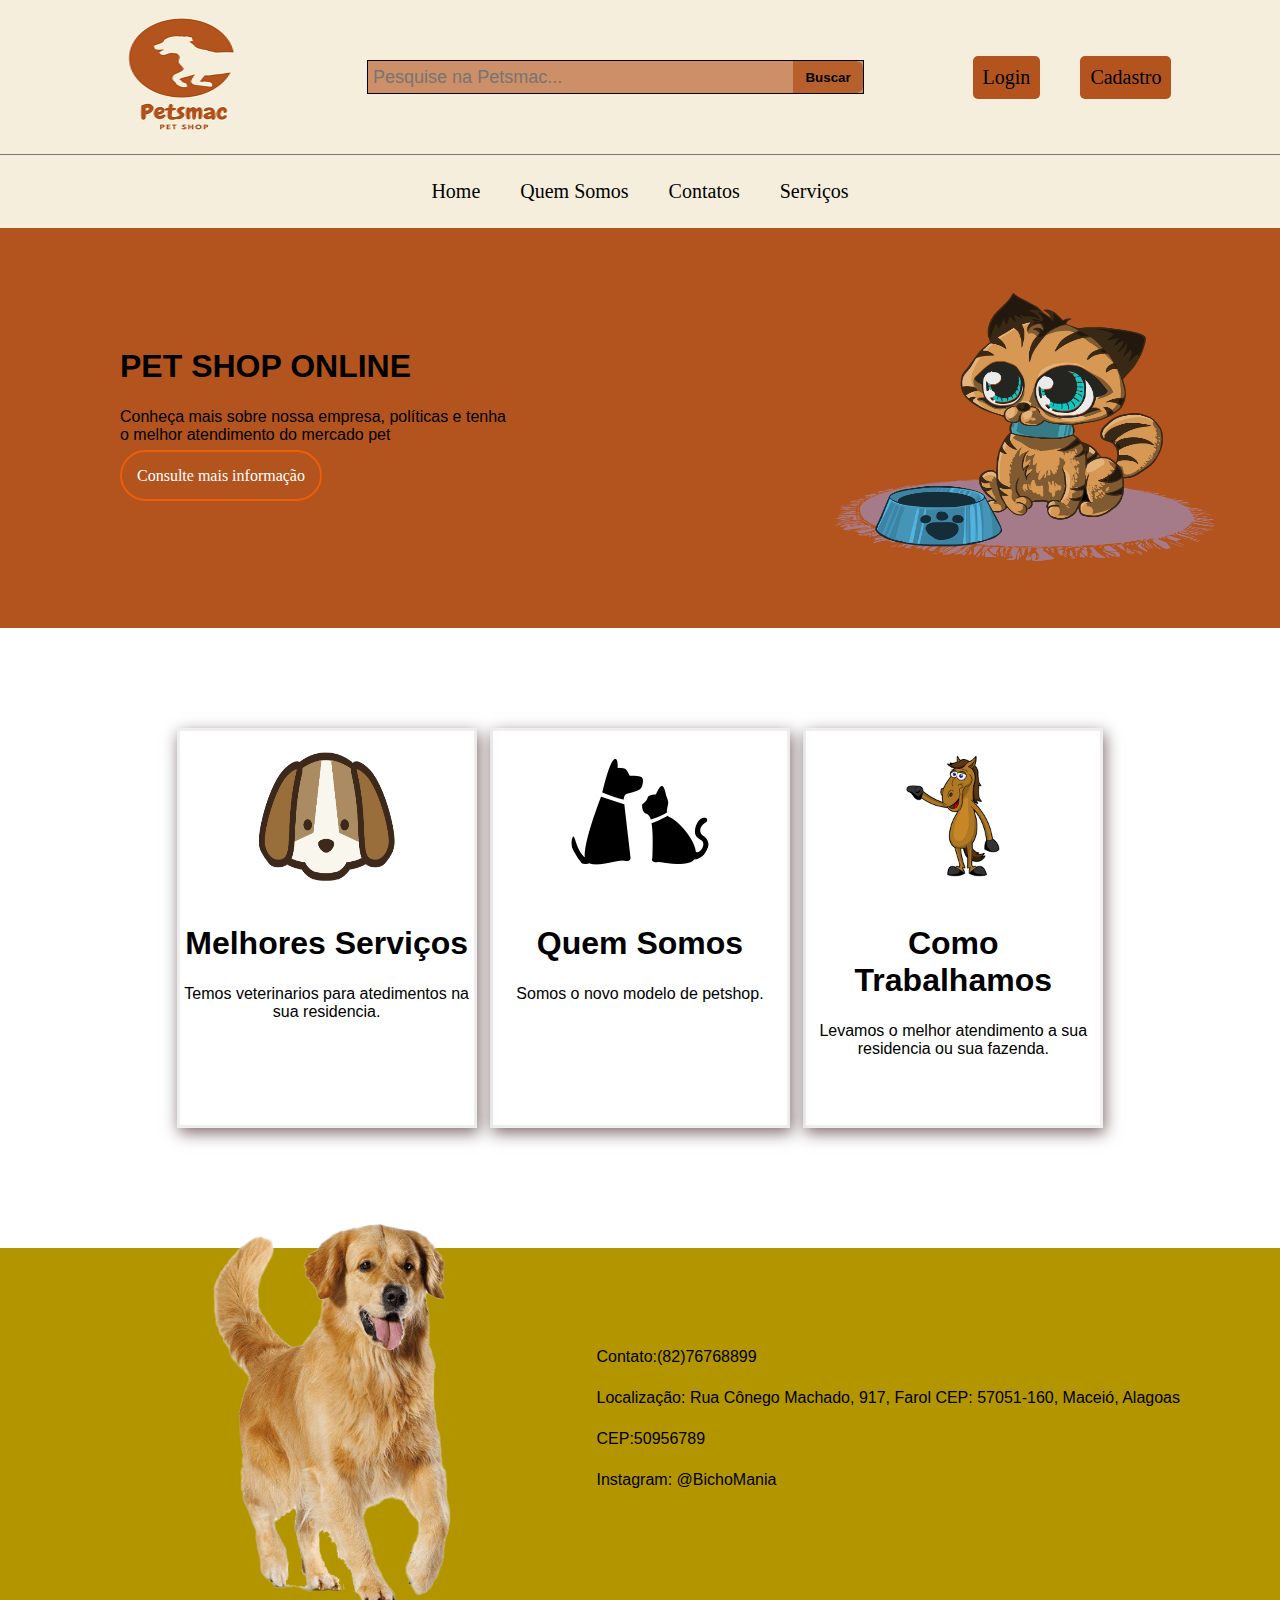
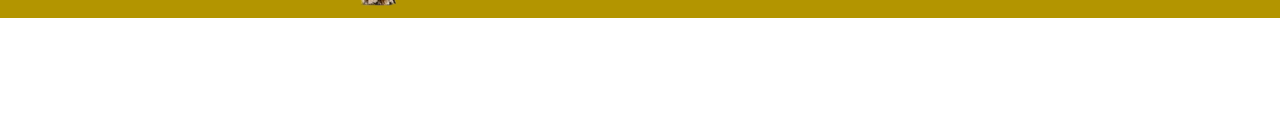
<file: index.html>
<!DOCTYPE html>
<html lang="pt-BR">
<head>
    <meta charset="UTF-8">
    <meta http-equiv="X-UA-Compatible" content="IE=edge">
    <meta name="viewport" content="width=device-width, initial-scale=1.0">
    <link rel="shortcut icon" href="img/favicon.ico" type="image/x-icon">
    <link rel="stylesheet" href="style.css/style.css">
    <title>BichoMania</title>
</head>
<body>
    <header id="cabeçalho">   
        <div>
            <img class="logo" src="img/petsmac.png" alt="">
        </div>
        <div id="divBusca">
            <input type="text" id="txtBusca" placeholder="Pesquise na Petsmac..."/>
            <button id="btnBusca">Buscar</button>
        </div>
        <!--A PARTE DO LOGIN QUE TU PEDIU PRA COMENTAR TA AQUI-->
        <!--A PARTE DO LOGIN QUE TU PEDIU PRA COMENTAR TA AQUI-->

        <div id="divLogin">
            <div class="navLogin" style="display: flex; align-items: center; justify-content: center; margin: 5px;">
                <a href="login.html">Login</a>
                <a href="cadastro.html">Cadastro</a>
            </div>
        </div>
        
        <!--A PARTE DO LOGIN QUE TU PEDIU PRA COMENTAR TA AQUI-->
        <!--A PARTE DO LOGIN QUE TU PEDIU PRA COMENTAR TA AQUI-->
    </header>

    <div class="nav-items">
        <nav>
            <div class="container-header">
                <ul>
                    <li>Home</li>
                    <li>Quem Somos</li>
                    <li>Contatos</li>
                    <li>Serviços</li>
                </ul>
            </div>
        </nav>
    </div>

    <main id="corpo">
    <img  class="kitty" src="img/kitty-1459135_1280.png"  alt="">
        <div class="conteudo">
             <h1>PET SHOP ONLINE</h1>
             <p>Conheça mais sobre nossa empresa, políticas e tenha o melhor atendimento do mercado pet </p>
             <a  class="read" href="#">Consulte mais informação</a>
        </div>
    </main>
    <section id="container">
            <div class="item"><img class="pet" src="img/fb15f07243e81de329a17151300b5e99.png" alt="">
                 <h1>Melhores Serviços</h1>
                <p>Temos veterinarios para atedimentos na sua residencia.</p>
            </div>
            <div class="item"><img  class="pet" src="img/logo.png" alt="">
                <h1>Quem Somos</h1>
                <p>Somos o novo modelo de petshop.</p>
            </div>
            <div class="item"><img class="pet" src="img/images (1).png" alt="">
                <h1>Como Trabalhamos</h1>
                <p>Levamos o melhor atendimento a sua residencia ou sua fazenda.</p>
            </div>
    </section>

    <footer>
        <img class="dog" src="img/dogfooter.png" alt="">
        <div class="contato">
            <p>Contato:(82)76768899</p>
            <p> Localização: Rua Cônego Machado, 917, Farol CEP: 57051-160, Maceió, Alagoas</p>
            <p>CEP:50956789</p>
            <p>Instagram: @BichoMania</p>
        </div>
    </footer>
</body>
</html>
</file>
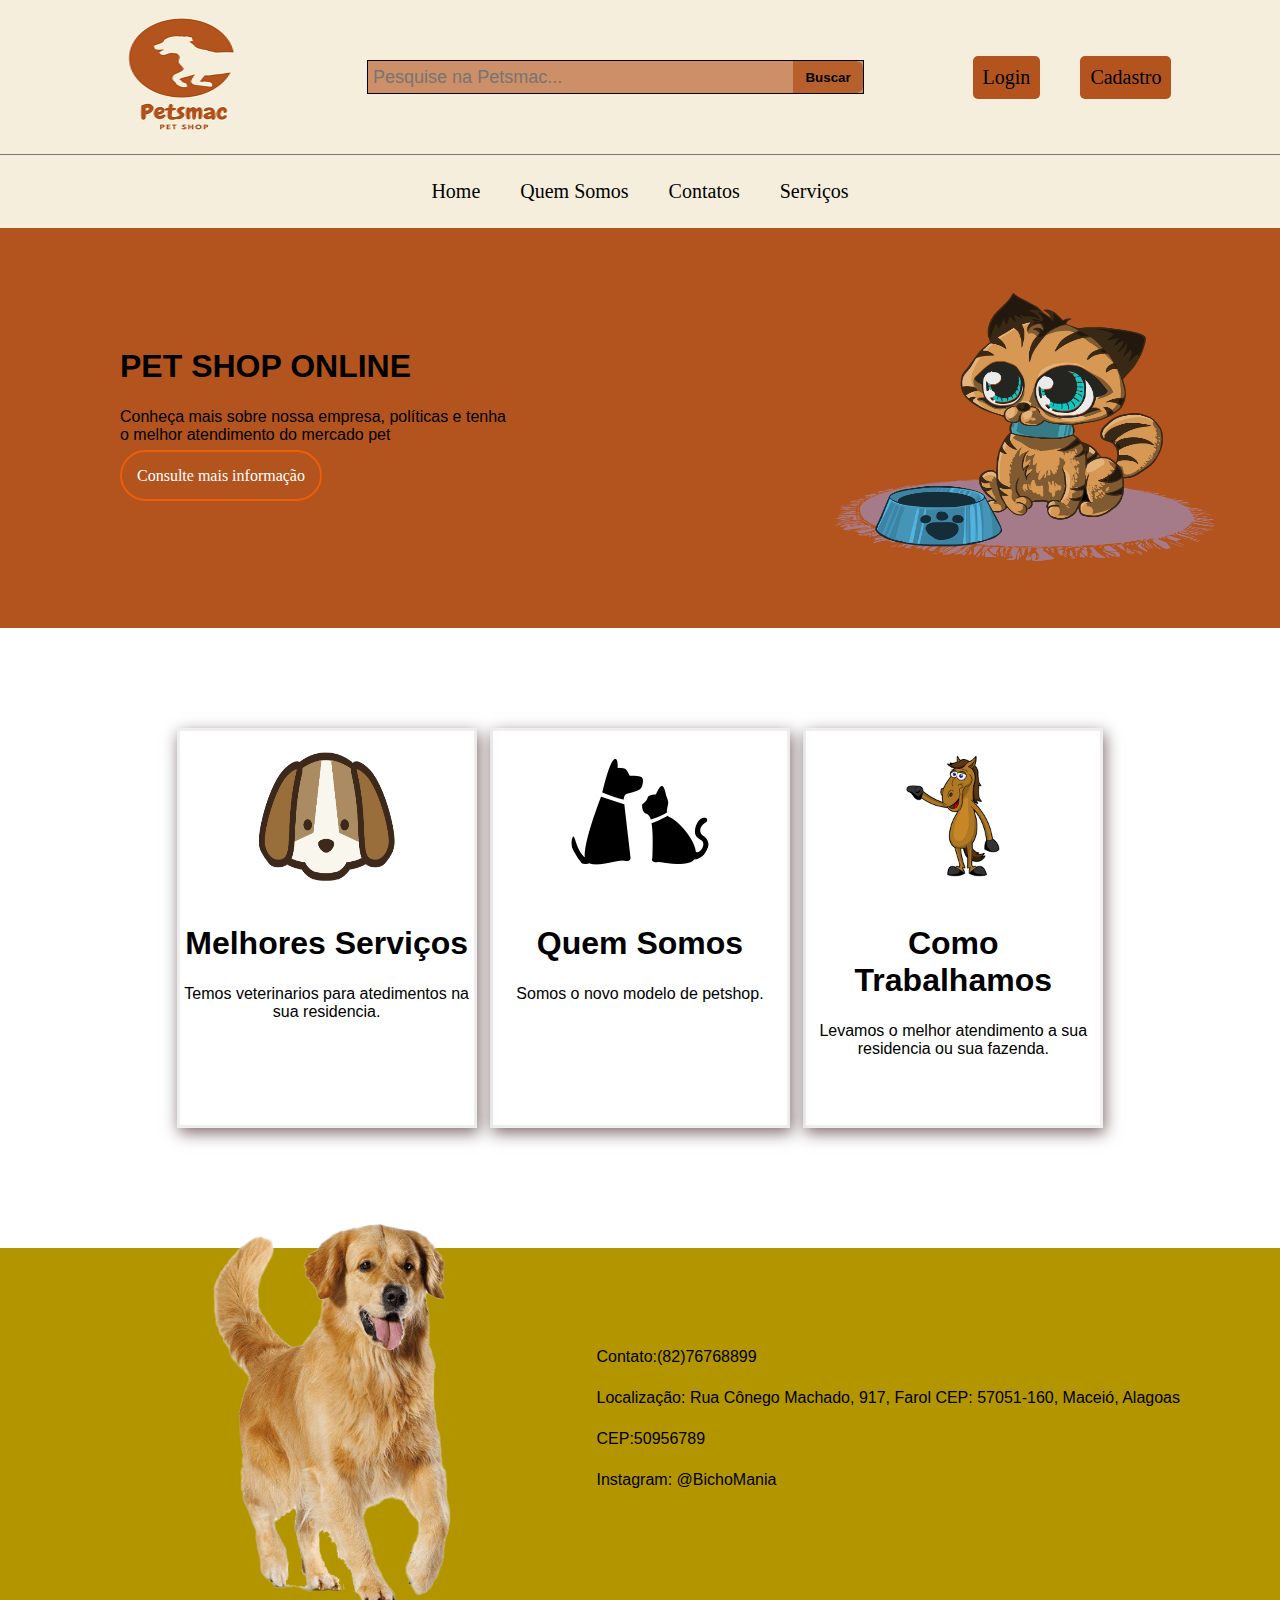
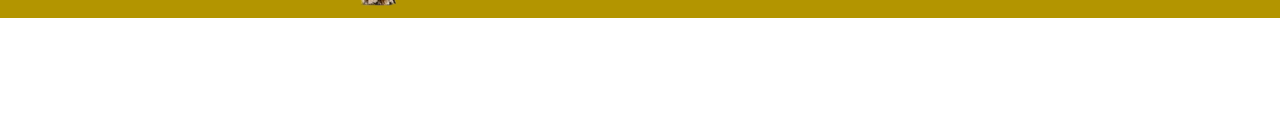
<file: SitePet-main/index.html>
<!DOCTYPE html>
<html lang="pt-BR">
<head>
    <meta charset="UTF-8">
    <meta http-equiv="X-UA-Compatible" content="IE=edge">
    <meta name="viewport" content="width=device-width, initial-scale=1.0">
    <link rel="shortcut icon" href="img/favicon.ico" type="image/x-icon">
    <link rel="stylesheet" href="style.css/style.css">
    <title>BichoMania</title>
</head>
<body>
    <header id="cabeçalho">   
        <div>
            <img class="logo" src="img/petsmac.png" alt="">
        </div>
        <div id="divBusca">
            <input type="text" id="txtBusca" placeholder="Pesquise na Petsmac..."/>
            <button id="btnBusca">Buscar</button>
        </div>
        <div id="divLogin">
            <div class="navLogin" style="display: flex; align-items: center; justify-content: center; margin: 5px;">
                <a href="login.html">Login</a>
                <a href="cadastro.html">Cadastro</a>
            </div>
        </div>
    </header>

    <div class="nav-items">
        <nav>
            <div class="container-header">
                <ul>
                    <li>Home</li>
                    <li>Quem Somos</li>
                    <li>Contatos</li>
                    <li>Serviços</li>
                </ul>
            </div>
        </nav>
    </div>

    <main id="corpo">
    <img  class="kitty" src="img/kitty-1459135_1280.png"  alt="">
        <div class="conteudo">
             <h1>PET SHOP ONLINE</h1>
             <p>Conheça mais sobre nossa empresa, políticas e tenha o melhor atendimento do mercado pet </p>
             <a  class="read" href="#">Consulte mais informação</a>
        </div>
    </main>
    <section id="container">
            <div class="item"><img class="pet" src="img/fb15f07243e81de329a17151300b5e99.png" alt="">
                 <h1>Melhores Serviços</h1>
                <p>Temos veterinarios para atedimentos na sua residencia.</p>
            </div>
            <div class="item"><img  class="pet" src="img/logo.png" alt="">
                <h1>Quem Somos</h1>
                <p>Somos o novo modelo de petshop.</p>
            </div>
            <div class="item"><img class="pet" src="img/images (1).png" alt="">
                <h1>Como Trabalhamos</h1>
                <p>Levamos o melhor atendimento a sua residencia ou sua fazenda.</p>
            </div>
    </section>

    <footer>
        <img class="dog" src="img/dogfooter.png" alt="">
        <div class="contato">
            <p>Contato:(82)76768899</p>
            <p> Localização: Rua Cônego Machado, 917, Farol CEP: 57051-160, Maceió, Alagoas</p>
            <p>CEP:50956789</p>
            <p>Instagram: @BichoMania</p>
        </div>
    </footer>
</body>
</html>
</file>
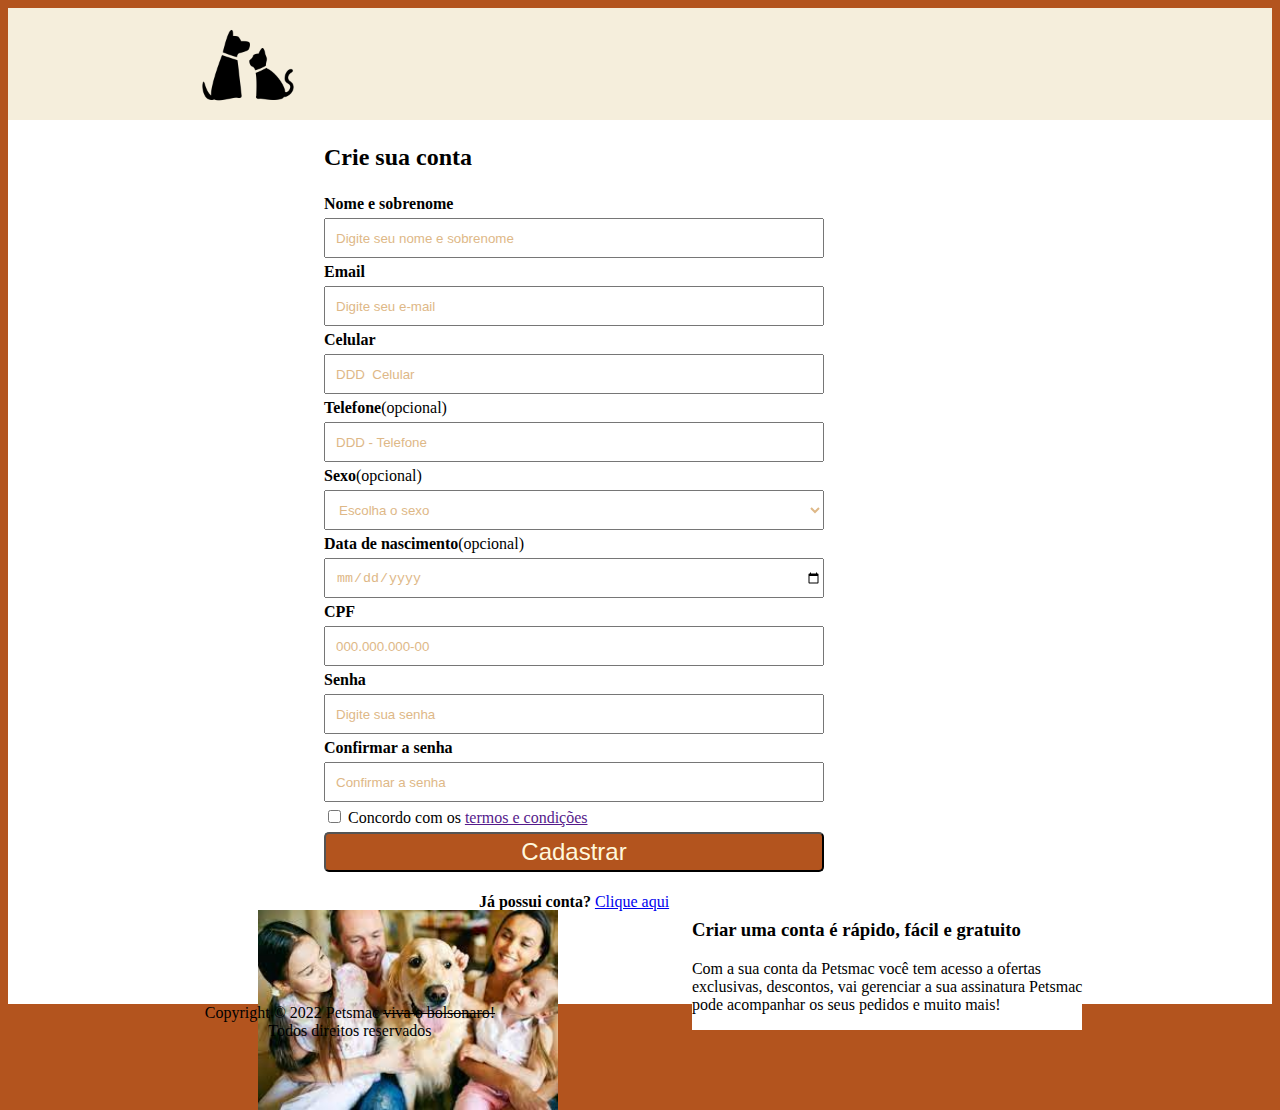
<file: cadastro.html>
<html>
    <head>
        <title>Clínica Veterinária</title>
        <meta charset="utf-8"/>
        <style>
 
            html {
                height: 100%;
                
            }
 
            /** COMENTÁRIO **/ 
            #cabecalho {
                width: 100%;
                height: 12.7%;
                background-color: rgba(245, 238, 220, 1);
            }
 
            #conteudo_principal {
                background: rgb(255, 255, 255);
                width: 100%;
                height: 100%;
                
            }
            #textinho {
                float: right;
                background-color: rgb(255, 255, 255);
                margin-right: 15%;
                margin-top: 10px;
            }
            #formulario {
                background-color: rgb(255, 255, 255);
                color: rgb(0, 0, 0);
                float: left;
                height: 770px;
                width: 500px;
                margin-left: 25%;
            }
            #corpo{
                background-color: rgba(179, 84, 30, 1);
            }
            #rodape{
                text-align: center;
            }
            .imagem{
                padding-left: 15%;
                padding-top: 10px;
            } 
            .texto{
                text-align: left;
                font-size: x-large;
            }  
            .input{
                padding-left: 10px;
                width: 500px;
                height: 40px;
                margin-top: 5px;
                margin-bottom: 5px;
                color: burlywood;
            }
            input::placeholder {
            color: burlywood;
            }
            .botao{
                border-radius: 5px;
                background-color: rgba(179, 84, 30, 1);
                height: 40px;
                width: 500px;
                font-size: x-large;
                color: cornsilk;
                margin-top: 5px;
                margin-bottom: 5px;
            }
            .texto3{
                text-align: center;
            }
            .imgTextinho{
                margin-top: 20px;
                margin-left: 250px;
                width: 300px;
                height: 200px;
        
            }
        </style>
    </head>
<body id="corpo">
    <!-- CABEÇALHO -->
    <div id="cabecalho">
        <a href="home.html">
            <img src="img/logo.png" class="imagem" width="100" height="100" >
        </a>
    </div>

   
    <!-- CONTEUDO -->
    <div id="conteudo_principal">            
        
        <div id="formulario">
            <h3 class="texto">Crie sua conta</h3>
            <form action="">
                <label ><b>Nome e sobrenome</b></label>
                <br/> 
                <input class="input" type="text" 
                name="nome" placeholder="Digite seu nome e sobrenome"> 
                <br/>

                <label ><b>Email</b></label>
                <br/> 
                <input class="input" type="email" 
                name="email" placeholder="Digite seu e-mail"> 
                <br/>

                <label ><b>Celular</b></label>
                <br/> 
                <input class="input" type="tel" 
                name="Celular" placeholder="DDD  Celular"> 
                <br/>

                <label ><b>Telefone</b>(opcional)</label>
                <br/> 
                <input class="input" type="tel" 
                name="Telefone" placeholder="DDD - Telefone"> 
                <br/>

                <label ><b>Sexo</b>(opcional)</label>
                <br/> 
                <select class="input" name="Genero">
                    <option value="">Escolha o sexo</option>
                    <option value="M">Masculino</option>
                    <option value="F">Feminino</option>
                </select>
                <br/> 

                <label ><b>Data de nascimento</b>(opcional)</label>
                <br/> 
                <input class="input" type="date"  
                name="Data" > 
                <br/>

                <label ><b>CPF</b></label>
                <br/>
                <input class="input" type="text" 
                name="CPF" placeholder="000.000.000-00">                
                <br/>

                <label ><b>Senha</b></label>
                <br/>
                <input class="input" type="password" 
                name="Senha" placeholder="Digite sua senha">
                <br/>

                <label ><b>Confirmar a senha</b></label>
                <br/>
                <input class="input" type="password" 
                name="Senha" placeholder="Confirmar a senha">
                <br/>

                <input type="checkbox" 
                name="aceitaCondicoes" value="ok" id="condicoes">
                <label for='condicoes'>
                    Concordo com os
                    <a href=''>termos e condições</a>
                </label>
                <br/>

                <input type="submit" class="botao" value="Cadastrar"/>
                <br/>
                <p class="texto3">
                <b>Já possui conta?</b>
                <a href="login.html">Clique aqui</a>
                </p>
                <br/>
            </form>
        </div>
        <img src="img/baixados.png" class="imgTextinho" width="100" height="100">
        <div id="textinho">
            <h3>Criar uma conta é rápido, fácil e gratuito</h3>
            <p>Com a sua conta da Petsmac você tem acesso a ofertas<br/>
                exclusivas, descontos, vai gerenciar a sua assinatura Petsmac<br/>
                pode acompanhar os seus pedidos e muito mais!</p>
            </div>
        </div>
<footer id="rodape"> Copyright &copy; 2022 Petsmac  <strike>viva o bolsonaro!</strike>
     </br> Todos direitos reservados 
</footer>
</body>

</html>
</file>
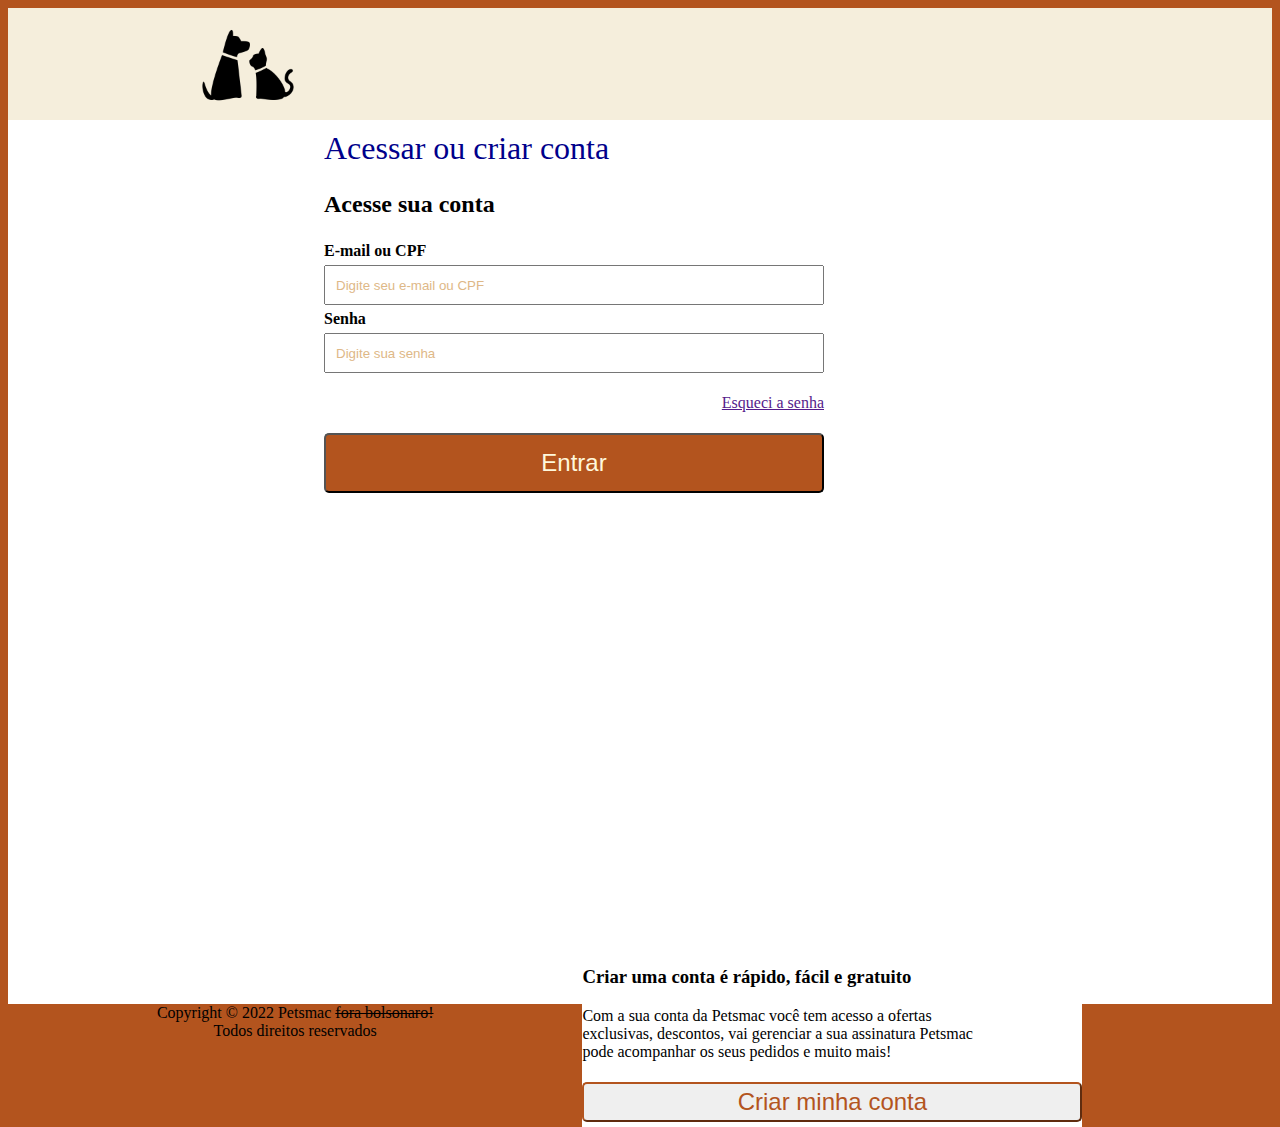
<file: login.html>
<html>
    <head>
        <title>Clínica Veterinária</title>
        <meta charset="utf-8"/>
        <style>
 
            html {
                height: 100%;
                
            }
 
            /** COMENTÁRIO **/ 
            #cabecalho {
                width: 100%;
                height: 12.7%;
                background-color: rgba(245, 238, 220, 1);
            }
 
            #conteudo_principal {
                background: rgb(255, 255, 255);
                width: 100%;
                height: 100%;
                
            }
            #textinho {
                float: right;
                background-color: rgb(255, 255, 255);
                margin-right: 15%;
                margin-top: 10px;
            }
            #formulario {
                color: rgb(0, 0, 0);
                float: left;
                height: 770px;
                width: 500px;
                margin-left: 25%;
            }
            #titulo{
                color: darkblue;
                font-size: xx-large;
                text-align: left;
                width: 500px;
                margin-left: 25%;
                padding-top: 10px;
                
            }
            #corpo{
                background-color: rgb(179, 84, 30, 1);
            }
            #rodape{
                text-align: center;
            }
            .imagem{
                padding-left: 15%;
                padding-top: 10px;
            } 
            .texto{
                text-align: left;
                font-size: x-large;
            }  
            .input{
                padding-left: 10px;
                width: 500px;
                height: 40px;
                margin-top: 5px;
                margin-bottom: 5px;
                color: burlywood;
            }
            input::placeholder {
            color: burlywood;
            }
            .botao{
                border-radius: 5px;
                background-color: rgb(179, 84, 30, 1);
                height: 60px;
                width: 500px;
                font-size: x-large;
                color: cornsilk;
                margin-top: 5px;
                margin-bottom: 5px;
            }
            .botao1{
                border-radius: 5px;
                border-color: rgb(179, 84, 30, 1);
                height: 40px;
                width: 500px;
                font-size: x-large;
                color: rgb(179, 84, 30, 1);
                margin-top: 5px;
                margin-bottom: 5px;
            }
            .texto3{
                text-align: right;
            }
           
        </style>
    </head>
<body id="corpo">
    <!-- CABEÇALHO -->
    <div id="cabecalho">
        <a href="home.html">
            <img src="img/logo.png" class="imagem" width="100" height="100" >
        </a>
    </div>

   
    <!-- CONTEUDO -->
    <div id="conteudo_principal">
        <div id="titulo">Acessar ou criar conta</div>        
        
        <div id="formulario">
            <form action="">
                <h3 class="texto">Acesse sua conta</h3>
                <label ><b>E-mail ou CPF</b></label>
                <br/> 
                <input class="input" type="text" 
                name="nome" placeholder="Digite seu e-mail ou CPF"> 
                <br/>

                <label ><b>Senha</b></label>
                <br/>
                <input class="input" type="password" 
                name="Senha" placeholder="Digite sua senha">
                <br/>
                <p class="texto3">
                    <a href=''>Esqueci a senha</a>
                </p>

                <input type="submit" class="botao" value="Entrar"/>
                <br/>
            </form>
        </div>
        <div id="textinho">
            <h3>Criar uma conta é rápido, fácil e gratuito</h3>
            <p>Com a sua conta da Petsmac você tem acesso a ofertas<br/>
                exclusivas, descontos, vai gerenciar a sua assinatura Petsmac<br/>
                pode acompanhar os seus pedidos e muito mais!</p>
                <a href="cadastro.html">
                    <input class="botao1" type="button" value="Criar minha conta">
                </a>
            </div>
        </div>
<footer id="rodape"> Copyright &copy; 2022 Petsmac  <strike>fora bolsonaro!</strike>
     </br> Todos direitos reservados 
</footer>
</body>

</html>
</file>
<file: style.css/style.css>
*{
    margin: 0;
    padding: 0;
    box-sizing: border-box;
}

#cabeçalho{
    width: 100%;
    background-color: rgba(245, 238, 220, 1);
    display: flex;
    align-items: center;
    justify-content: space-evenly
}

li{
    list-style: none;
    float: left ;
    font-size: 20px;
    margin: 20px;
}

.divLogin{
    display: flex;
    align-items: center;
    justify-content: center;
}

.navLogin a{
    text-decoration: none;
    color: black;
    font-size: 20px;
    margin: 20px;
    background: rgb(179, 84, 30, 1);
    padding: 10px;
    border-radius: 5px;
}

.navLogin a:hover{
    background: rgb(179, 84, 30, 1);
    color: grey;
}

.nav-items{
    display: flex;
    align-items: center;
    justify-content: space-around;
    padding: 5px;
    background-color: rgba(245, 238, 220, 1);
    border-top: 1px solid rgb(119, 119, 119);
}

.container-header{
    display: flex;
    /* align-items: center; */
    /* justify-content: space-around; */
}

.logo{
    width: 200px;
    height: 150px;
}

#divBusca{
    background-color:rgb(178, 84, 30, 0.61);
    border:solid 1px;
  }

#txtBusca{
    float:left ;
    background-color:transparent;
    padding-left:5px;
    font-size:18px;
    border:rgba(179, 84, 30, 1);
    height:32px;
    width:425px;

  }
  
  #btnBusca{
    border:none;
    float:left;
    height:32px;
    border-radius:0 7px 7px 0;
    width:70px;
    font-weight:bold;
    background:rgba(179, 84, 30, 0.8);
  }

/*_______Menu_______________________*/

/*  CORPO DO SITE*/

#corpo{
    width: 100%;
    height: 400px;
    background-color: rgba(179, 84, 30, 1);
    box-sizing: border-box;
}

h1 , p{
    font-family: Arial, Helvetica, sans-serif;
    margin-bottom: 23px;   
}

.kitty{
    margin: 30px;
    padding: 35px;
    float: right;
    width: 450px;
    height: 338px;
    box-sizing: border-box;
}

.read{
    text-decoration: none;
    color: white;
    position: relative;
    padding: 15px;
    border: 2px solid #E85F0C;
    border-radius: 29px;
}

.read:hover{
    background-color: #ffc861b6;
}

.conteudo{
    float: left;
    box-sizing: border-box;
    margin: 90px;
    bottom:169px;
    width: 450px;
    height: 200px;
    padding: 30px;
}

/*_____CORPO______*/

/* iNFORMATIONS */

#container{
    max-width: 1000px;
    height: 500px;
    padding: 30px;
    margin-bottom: 70px;
    margin-left: auto ;
    margin-right: auto;
    display: flex;
    justify-content: space-between; 
    align-items: center;
    margin-top: 50px;
}


.item{
    width: 300px;
    height: 400px;
    border:  solid rgba(0, 0, 0, 0.061);
    box-shadow: 2px 5px 15px 0px rgba(37, 0, 0, 0.582);
    margin: auto;
    text-align: center;
}
.pet{
    margin-top: 10px;
    margin-bottom: 30px;
    width: 150px;
    height: 150px;
    box-sizing: border-box;
    border-radius: 50%;
    
}

/*______________________________________*/

/*Footer*/

footer{
    width: 100%;
    height: 370px;
    background-color: #B39500;
}

.dog{
    width: 400px;
    /* height: 400px; */
    position: relative;
    left: 150px;
    bottom: 100px 
}
.contato{
    float: right;
    margin: 70px;
    margin-left: 90px;
    padding: 30px;
}
</file>
<file: SitePet-main/style.css/style.css>
*{
    margin: 0;
    padding: 0;
    box-sizing: border-box;
}

#cabeçalho{
    width: 100%;
    background-color: rgba(245, 238, 220, 1);
    display: flex;
    align-items: center;
    justify-content: space-evenly
}

li{
    list-style: none;
    float: left ;
    font-size: 20px;
    margin: 20px;
}

.divLogin{
    display: flex;
    align-items: center;
    justify-content: center;
}

.navLogin a{
    text-decoration: none;
    color: black;
    font-size: 20px;
    margin: 20px;
    background: rgb(179, 84, 30, 1);
    padding: 10px;
    border-radius: 5px;
}

.navLogin a:hover{
    background: rgb(179, 84, 30, 1);
    color: grey;
}

.nav-items{
    display: flex;
    align-items: center;
    justify-content: space-around;
    padding: 5px;
    background-color: rgba(245, 238, 220, 1);
    border-top: 1px solid rgb(119, 119, 119);
}

.container-header{
    display: flex;
    /* align-items: center; */
    /* justify-content: space-around; */
}

.logo{
    width: 200px;
    height: 150px;
}

#divBusca{
    background-color:rgb(178, 84, 30, 0.61);
    border:solid 1px;
  }

#txtBusca{
    float:left ;
    background-color:transparent;
    padding-left:5px;
    font-size:18px;
    border:rgba(179, 84, 30, 1);
    height:32px;
    width:425px;

  }
  
  #btnBusca{
    border:none;
    float:left;
    height:32px;
    border-radius:0 7px 7px 0;
    width:70px;
    font-weight:bold;
    background:rgba(179, 84, 30, 0.8);
  }

/*_______Menu_______________________*/

/*  CORPO DO SITE*/

#corpo{
    width: 100%;
    height: 400px;
    background-color: rgba(179, 84, 30, 1);
    box-sizing: border-box;
}

h1 , p{
    font-family: Arial, Helvetica, sans-serif;
    margin-bottom: 23px;   
}

.kitty{
    margin: 30px;
    padding: 35px;
    float: right;
    width: 450px;
    height: 338px;
    box-sizing: border-box;
}

.read{
    text-decoration: none;
    color: white;
    position: relative;
    padding: 15px;
    border: 2px solid #E85F0C;
    border-radius: 29px;
}

.read:hover{
    background-color: #ffc861b6;
}

.conteudo{
    float: left;
    box-sizing: border-box;
    margin: 90px;
    bottom:169px;
    width: 450px;
    height: 200px;
    padding: 30px;
}

/*_____CORPO______*/

/* iNFORMATIONS */

#container{
    max-width: 1000px;
    height: 500px;
    padding: 30px;
    margin-bottom: 70px;
    margin-left: auto ;
    margin-right: auto;
    display: flex;
    justify-content: space-between; 
    align-items: center;
    margin-top: 50px;
}


.item{
    width: 300px;
    height: 400px;
    border:  solid rgba(0, 0, 0, 0.061);
    box-shadow: 2px 5px 15px 0px rgba(37, 0, 0, 0.582);
    margin: auto;
    text-align: center;
}
.pet{
    margin-top: 10px;
    margin-bottom: 30px;
    width: 150px;
    height: 150px;
    box-sizing: border-box;
    border-radius: 50%;
    
}

/*______________________________________*/

/*Footer*/

footer{
    width: 100%;
    height: 370px;
    background-color: #B39500;
}

.dog{
    width: 400px;
    /* height: 400px; */
    position: relative;
    left: 150px;
    bottom: 100px 
}
.contato{
    float: right;
    margin: 70px;
    margin-left: 90px;
    padding: 30px;
}
</file>
